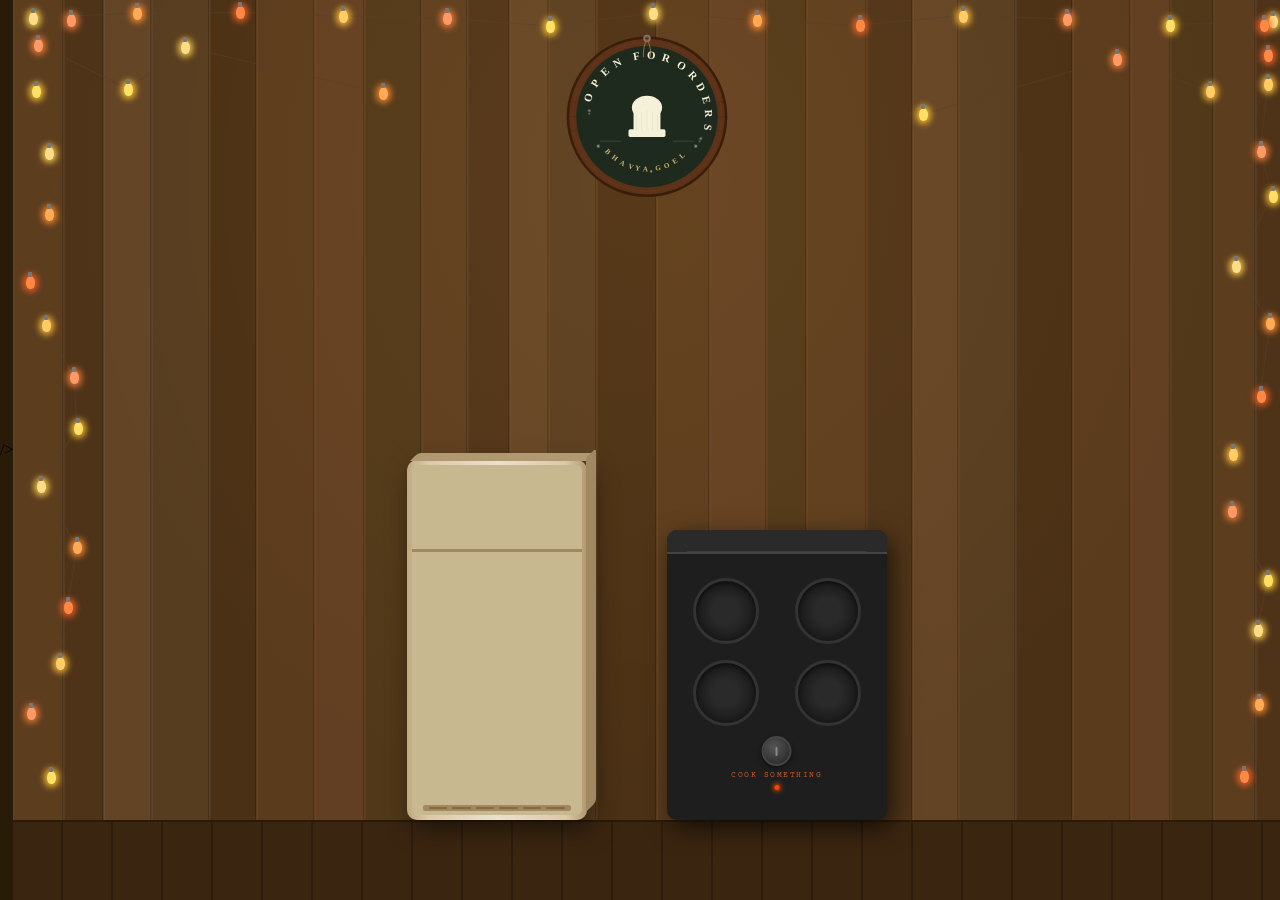
<file: index.html>
<!DOCTYPE html>
<html lang="en">
<head>
  <meta charset="UTF-8" />
  <meta name="viewport" content="width=device-width, initial-scale=1.0" />

  <title>Bhavya — The Kitchen</title>

  <!-- Google Fonts -->
  <link
    href="https://fonts.googleapis.com/css2?family=Playfair+Display:wght@400;700&family=Courier+Prime:wght@400;700&display=swap"
    rel="stylesheet"
    <link href="https://fonts.googleapis.com/css2?family=Playfair+Display:wght@400;700&family=Cormorant+Garamond:wght@400;500;600;700&display=swap" rel="stylesheet">
  />

  <!-- External CSS -->
  <link rel="stylesheet" href="styles.css" />
</head>

<body>

<div class="kitchen" id="kitchen">

  <!-- Background -->
  <div class="wood-bg" id="woodBg"></div>
  <div class="warm-overlay"></div>

  <!-- Fairy Lights -->
  <svg
    class="fairy-string"
    id="fairySvg"
    xmlns="http://www.w3.org/2000/svg"
  ></svg>

  <div id="bulbContainer"></div>

  <!-- Floor -->
  <div class="floor"></div>

  <!-- SIGN -->
  <!-- PASTE YOUR ENTIRE SVG SIGN HERE -->
  <!-- Keep the exact SVG from your original file -->
<svg
    position="absolute"
    style="position: absolute; top: 20px; left: 50%; transform: translateX(-50%); width: 286px; z-index: 10;"
    viewBox="0 0 680 460"
    role="img"
    xmlns="http://www.w3.org/2000/svg"
  >
    <title>Open for Orders — Bhavya Goel</title>
    <desc>Circular wooden chalkboard sign reading Open for Orders with Bhavya Goel along the bottom arc</desc>

    <defs>
      <clipPath id="oring"><circle cx="340" cy="230" r="188"/></clipPath>
    </defs>

    <!-- outer wood ring -->
    <circle cx="340" cy="230" r="188" fill="#5c3218"/>
    <g clip-path="url(#oring)" opacity="0.22">
      <line x1="152" y1="195" x2="528" y2="195" stroke="#3a1e0a" stroke-width="2.5"/>
      <line x1="152" y1="212" x2="528" y2="212" stroke="#7a4422" stroke-width="1"/>
      <line x1="152" y1="230" x2="528" y2="230" stroke="#3a1e0a" stroke-width="3"/>
      <line x1="152" y1="246" x2="528" y2="246" stroke="#7a4422" stroke-width="1"/>
      <line x1="152" y1="263" x2="528" y2="263" stroke="#3a1e0a" stroke-width="1.5"/>
    </g>
    <circle cx="340" cy="230" r="188" fill="none" stroke="#3a1e0a" stroke-width="6"/>
    <circle cx="340" cy="230" r="177" fill="none" stroke="#7a4422" stroke-width="1.5" opacity="0.4"/>

    <!-- chalkboard inner circle -->
    <circle cx="340" cy="230" r="168" fill="#1e2a1e"/>
    <circle cx="340" cy="230" r="160" fill="none" stroke="#2a3a2a" stroke-width="0.5" opacity="0.4"/>

    <!-- nail -->
    <circle cx="340" cy="44" r="9" fill="#8a7060"/>
    <circle cx="340" cy="44" r="5" fill="#6a5040"/>
    <line x1="336" y1="44" x2="344" y2="44" stroke="#4a3020" stroke-width="1.5"/>
    <line x1="340" y1="40" x2="340" y2="48" stroke="#4a3020" stroke-width="1.5"/>

    <!-- rope -->
    <path d="M336,53 Q330,72 332,88" fill="none" stroke="#8a6840" stroke-width="2.5" stroke-linecap="round"/>
    <path d="M344,53 Q350,72 348,88" fill="none" stroke="#8a6840" stroke-width="2.5" stroke-linecap="round"/>

    <!-- TOP ARC: "OPEN FOR ORDERS" — intentionally asymmetric -->
    <g font-family="Georgia, 'Times New Roman', serif" font-size="26" font-weight="bold" fill="#f5f0d8">
      <text transform="translate(340,230) rotate(-72) translate(0,-138)" text-anchor="middle">O</text>
      <text transform="translate(340,230) rotate(-57) translate(0,-138)" text-anchor="middle">P</text>
      <text transform="translate(340,230) rotate(-43) translate(0,-138)" text-anchor="middle">E</text>
      <text transform="translate(340,230) rotate(-29) translate(0,-138)" text-anchor="middle">N</text>
      <text transform="translate(340,230) rotate(-10) translate(0,-138)" text-anchor="middle">F</text>
      <text transform="translate(340,230) rotate(4) translate(0,-138)" text-anchor="middle">O</text>
      <text transform="translate(340,230) rotate(18) translate(0,-138)" text-anchor="middle">R</text>
      <text transform="translate(340,230) rotate(34) translate(0,-138)" text-anchor="middle">O</text>
      <text transform="translate(340,230) rotate(48) translate(0,-138)" text-anchor="middle">R</text>
      <text transform="translate(340,230) rotate(61) translate(0,-138)" text-anchor="middle">D</text>
      <text transform="translate(340,230) rotate(74) translate(0,-138)" text-anchor="middle">E</text>
      <text transform="translate(340,230) rotate(87) translate(0,-138)" text-anchor="middle">R</text>
      <text transform="translate(340,230) rotate(100) translate(0,-138)" text-anchor="middle">S</text>
    </g>

    <!-- decorative dots flanking top text -->
    <g fill="#f5f0d8" opacity="0.5">
      <circle transform="translate(340,230) rotate(-84) translate(0,-138)" cx="0" cy="0" r="3"/>
      <circle transform="translate(340,230) rotate(-87) translate(0,-138)" cx="0" cy="0" r="2"/>
      <circle transform="translate(340,230) rotate(112) translate(0,-138)" cx="0" cy="0" r="3"/>
      <circle transform="translate(340,230) rotate(115) translate(0,-138)" cx="0" cy="0" r="2"/>
    </g>

    <!-- chef hat -->
    <rect x="296" y="260" width="88" height="18" rx="4" fill="#f5f0d8"/>
    <rect x="308" y="211" width="64" height="54" rx="3" fill="#f5f0d8"/>
    <ellipse cx="340" cy="208" rx="36" ry="28" fill="#f5f0d8"/>
    <line x1="315" y1="225" x2="315" y2="263" stroke="#d8d0b8" stroke-width="1.5" opacity="0.5"/>
    <line x1="327" y1="220" x2="327" y2="263" stroke="#d8d0b8" stroke-width="1.5" opacity="0.5"/>
    <line x1="340" y1="215" x2="340" y2="263" stroke="#d8d0b8" stroke-width="1.5" opacity="0.4"/>
    <line x1="353" y1="220" x2="353" y2="263" stroke="#d8d0b8" stroke-width="1.5" opacity="0.5"/>
    <line x1="365" y1="225" x2="365" y2="263" stroke="#d8d0b8" stroke-width="1.5" opacity="0.5"/>

    <!-- sparkle decorations -->
    <g fill="none" stroke="#f5f0d8" stroke-width="1.5" opacity="0.6">
      <line x1="224" y1="296" x2="224" y2="304"/>
      <line x1="220" y1="300" x2="228" y2="300"/>
      <line x1="221" y1="297" x2="227" y2="303"/>
      <line x1="227" y1="297" x2="221" y2="303"/>
      <line x1="456" y1="296" x2="456" y2="304"/>
      <line x1="452" y1="300" x2="460" y2="300"/>
      <line x1="453" y1="297" x2="459" y2="303"/>
      <line x1="459" y1="297" x2="453" y2="303"/>
    </g>

    <!-- chalk divider lines -->
    <line x1="228" y1="288" x2="278" y2="288" stroke="#f5f0d8" stroke-width="1" opacity="0.35"/>
    <line x1="402" y1="288" x2="452" y2="288" stroke="#f5f0d8" stroke-width="1" opacity="0.35"/>

    <!-- BOTTOM ARC: "BHAVYA · GOEL" — symmetric U shape -->
    <!-- center(340,230) r=130, spread from 138° to 48° through bottom (90°) -->
    <g font-family="Georgia,'Times New Roman',serif" font-size="17" font-weight="bold" fill="#c8b878">
      <text transform="translate(243,317) rotate(48)"  text-anchor="middle">B</text>
      <text transform="translate(260,332) rotate(38)"  text-anchor="middle">H</text>
      <text transform="translate(279,345) rotate(28)"  text-anchor="middle">A</text>
      <text transform="translate(300,354) rotate(18)"  text-anchor="middle">V</text>
      <text transform="translate(317,358) rotate(10)"  text-anchor="middle">Y</text>
      <text transform="translate(336,360) rotate(2)"   text-anchor="middle">A</text>
      <circle cx="350" cy="360" r="2.5" fill="#c8b878" opacity="0.8"/>
      <text transform="translate(367,357) rotate(-12)" text-anchor="middle">G</text>
      <text transform="translate(389,351) rotate(-22)" text-anchor="middle">O</text>
      <text transform="translate(409,340) rotate(-32)" text-anchor="middle">E</text>
      <text transform="translate(427,327) rotate(-42)" text-anchor="middle">L</text>
    </g>
  </svg>
  <div class="appliances">

    <!-- ─────────────────────────────
         FRIDGE
    ───────────────────────────── -->
    <div class="fridge-wrap">

      <div class="fridge-body"></div>
      <div class="f-top-face"></div>
      <div class="f-side-face"></div>

      <!-- Freezer Interior -->
      <div class="f-freezer-interior">

        <div
          class="sticky"
          style="background:#fff9c4;transform:rotate(-2deg);"
        >
          National Math Scholarship 🏅
        </div>

        <div
          class="sticky"
          style="background:#c8e6c9;transform:rotate(2deg);"
        >
          Waterloo CS + Math
        </div>

        <div
          class="sticky"
          style="background:#ffe0b2;transform:rotate(-1deg);"
        >
          PyPI package at 19
        </div>

      </div>

      <!-- Freezer Door -->
      <div class="f-freezer-door-wrap">

        <div class="f-freezer-door" id="freezerDoor">

          <div class="f-freezer-door-face">
            <div class="f-freezer-gasket"></div>
            <div class="f-freezer-handle"></div>
          </div>

          <div class="f-freezer-door-back"></div>

        </div>

      </div>

      <div class="f-divider"></div>

      <!-- Main Interior -->
      <div class="f-interior">

        <div class="f-shelf" data-section="experience">
          Experience
        </div>

        <div class="f-shelf" data-section="projects">
          Projects
        </div>

        <div class="f-shelf" data-section="skills">
          Skills
        </div>

        <div class="f-shelf" data-section="about">
          About
        </div>

      </div>

      <!-- Main Door -->
      <div class="f-door-wrap">

        <div class="f-door" id="fridgeDoor">

          <div class="f-door-face">

            <div class="f-gasket"></div>

            <div class="f-handle"></div>

            <div class="f-nameplate">
              Bhavya
            </div>

          </div>

          <div class="f-door-back"></div>

        </div>

      </div>

      <!-- Bottom Vent -->
      <div class="f-vent">

        <div class="f-vent-slot"></div>
        <div class="f-vent-slot"></div>
        <div class="f-vent-slot"></div>
        <div class="f-vent-slot"></div>
        <div class="f-vent-slot"></div>
        <div class="f-vent-slot"></div>

      </div>

    </div>

    <!-- ─────────────────────────────
         STOVE
    ───────────────────────────── -->
    <div class="stove-wrap">

      <div class="stove-body">

        <div class="stove-hood"></div>

        <!-- Burners -->
        <div class="burners">

          <div class="burner" id="b1"></div>
          <div class="burner" id="b2"></div>
          <div class="burner" id="b3"></div>
          <div class="burner" id="b4"></div>

        </div>

        <!-- Knob -->
        <div class="knob-area" id="cookKnob">

          <div class="knob">
            <div class="knob-line"></div>
          </div>

          <div class="cook-label">
            Cook Something
          </div>

          <div class="pilot"></div>

        </div>

      </div>

    </div>

  </div>

  <!-- ─────────────────────────────
       MODAL
  ───────────────────────────── -->
  <div class="modal-overlay" id="modalOverlay">

    <div class="modal" id="modal">

      <div class="modal-header">

        <div class="modal-title" id="modalTitle">
          Title
        </div>

        <button class="modal-close" id="modalClose">
          &times;
        </button>

      </div>

      <div class="modal-content" id="modalContent">
        <!-- Injected dynamically -->
      </div>

    </div>

  </div>

</div>

<!-- External JavaScript -->
<script src="script.js"></script>

</body>
</html>
</file>
<file: styles.css>
/* Removed - all styles now inline in index.html */
* { box-sizing: border-box; margin: 0; padding: 0; }

    body {
      background: #2a1a08;
      display: flex;
      justify-content: center;
      align-items: center;
      min-height: 100vh;
font-family: 'Cormorant Garamond', serif;    }

    /* ─── KITCHEN SCENE ─── */
    .kitchen {
      position: relative;
      width: 100vw;
      height: 100vh;
      overflow: hidden;
    }

    /* ─── WOOD PLANK WALL ─── */
    .wood-bg { position: absolute; inset: 0; background: #5c3d1e; }
    .plank {
      position: absolute; top: 0; bottom: 0;
      border-right: 1px solid rgba(0,0,0,0.18);
      border-left: 1px solid rgba(255,255,255,0.04);
    }

    /* ─── FAIRY LIGHTS ─── */
    .fairy-string {
      position: absolute; top: 0; left: 0; right: 0; bottom: 0;
      pointer-events: none;
    }
    .bulb {
      position: absolute;
      width: 9px; height: 13px;
      border-radius: 50% 50% 45% 45%;
      box-shadow: 0 0 6px 3px var(--glow);
      animation: flicker var(--dur) ease-in-out infinite alternate;
      animation-delay: var(--delay);
      pointer-events: none;
    }
    .bulb::before {
      content: '';
      position: absolute; top: -4px; left: 2px;
      width: 4px; height: 5px;
      background: #777; border-radius: 1px;
    }
    @keyframes flicker {
      0%   { opacity: 1; }
      80%  { opacity: 1; }
      83%  { opacity: 0.3; }
      86%  { opacity: 1; }
      92%  { opacity: 0.6; }
      100% { opacity: 0.9; }
    }

    /* ─── WARM LIGHT OVERLAY ─── */
    .warm-overlay {
      position: absolute; inset: 0;
      background: radial-gradient(ellipse at 50% 20%, rgba(255,180,80,0.07) 0%, transparent 65%);
      pointer-events: none;
    }

    /* ─── FLOOR ─── */
    .floor {
      position: absolute; bottom: 0; left: 0; right: 0; height: 80px;
      background: repeating-linear-gradient(
        90deg,
        #3a2510 0px, #3a2510 48px,
        #2e1d0c 48px, #2e1d0c 50px
      );
      border-top: 2px solid #2a1a08;
    }

    /* ─── APPLIANCES CONTAINER ─── */
    .appliances {
      position: absolute;
      bottom: 80px;
      left: 50%; transform: translateX(-50%);
      display: flex;
      gap: 80px;
      align-items: flex-end;
    }

    /* ══════════════════════════════
       FRIDGE
    ══════════════════════════════ */
    .fridge-wrap { position: relative; width: 180px; height: 360px; }

    .fridge-body {
      position: absolute; inset: 0;
      background: linear-gradient(to right, #c0a880 0%, #ddc8a8 12%, #ece0cc 50%, #ddc8a8 88%, #b09870 100%);
      border-radius: 10px;
      box-shadow: 5px 8px 24px rgba(0,0,0,0.5);
    }
    .f-top-face {
      position: absolute; top: -7px; left: 3px; right: -8px; height: 8px;
      background: #b09870; border-radius: 3px 3px 0 0;
      transform: skewX(-45deg) scaleX(0.97); transform-origin: bottom left;
    }
    .f-side-face {
      position: absolute; top: -2px; right: -9px; width: 10px; bottom: 8px;
      background: #a08860; border-radius: 0 3px 3px 0;
      transform: skewY(-45deg); transform-origin: top left;
    }

    /* Freezer interior (behind freezer door) */
    .f-freezer-interior {
      position: absolute; top: 5px; left: 5px; right: 5px; height: 85px;
      background: #c8e8e8;
      border-radius: 6px 6px 0 0;
      display: flex; align-items: center; justify-content: center;
      gap: 6px; padding: 8px 6px; overflow: hidden;
      z-index: 1;
    }
    .sticky {
      width: 50px; height: 50px; border-radius: 2px; padding: 4px;
      font-size: 7px; line-height: 1.3; color: #333;
      display: flex; align-items: center; justify-content: center;
      text-align: center;
      box-shadow: 1px 1px 4px rgba(0,0,0,0.2);
      flex-shrink: 0;
      font-family: 'Courier Prime', monospace;
    }

    /* Freezer door */
    .f-freezer-door-wrap {
      position: absolute; top: 5px; left: 5px; right: 5px; height: 85px;
      perspective: 700px; perspective-origin: right center;
      z-index: 2;
    }
    .f-freezer-door {
      position: absolute; inset: 0;
      transform-origin: right center; transform: rotateY(0deg);
      transition: transform 0.55s ease-in-out;
      cursor: pointer; transform-style: preserve-3d;
    }
    .f-freezer-door.open { transform: rotateY(-115deg); }
    .f-freezer-door-face {
      position: absolute; inset: 0;
      background: linear-gradient(to right, #b8a888, #d0c0a0, #ddd0b8, #d0c0a0, #a89878);
      border-radius: 6px 6px 0 0; backface-visibility: visible;
    }
    .f-freezer-gasket {
      position: absolute; top: 5px; left: 5px; right: 5px; bottom: 5px;
      border: 1.5px solid rgba(100,80,40,0.2); border-radius: 3px; pointer-events: none;
    }
    .f-freezer-handle {
      position: absolute; top: 50%; transform: translateY(-50%); left: 10px;
      width: 8px; height: 30px; border-radius: 4px;
      background: linear-gradient(to right, rgba(180,160,120,0.6), rgba(255,245,220,0.9), rgba(180,160,120,0.6));
    }
    .f-freezer-handle::after {
      content: ''; position: absolute; top: 3px; left: 2px; width: 2px; height: 24px;
      background: rgba(255,255,255,0.5); border-radius: 1px;
    }
    .f-freezer-door-back {
      position: absolute; inset: 0; background: #c8b890;
      border-radius: 6px 6px 0 0; transform: rotateY(180deg); backface-visibility: visible;
    }

    /* Divider between freezer and main door */
    .f-divider {
      position: absolute; top: 89px; left: 5px; right: 5px; height: 3px;
      background: #a08860; z-index: 3;
    }

    /* Main interior (behind main door) */
    .f-interior {
      position: absolute; top: 92px; left: 5px; right: 5px; bottom: 5px;
      background: linear-gradient(to bottom, #f0f8f0 0%, #d8ede8 50%, #c8e4e0 100%);
      border-radius: 0 0 7px 7px;
      display: flex; flex-direction: column;
      padding: 8px 6px 6px;
      z-index: 1;
    }
    .f-shelf {
      flex: 1; display: flex; align-items: center; justify-content: center;
      border-bottom: 1px solid rgba(255,255,255,0.5);
      font-size: 13px; font-weight: 700; letter-spacing: 0.5px;
      cursor: pointer;
      transition: background 0.15s;
      position: relative;
      z-index: 10;
        font-family: 'Playfair Display', serif;
  font-style: italic;
  font-size: 16px;
  letter-spacing: 0.5px;
  color: #3a6050;
;

    }
    .f-shelf:hover { background: rgba(255,255,255,0.25); }
    .f-shelf:last-child { border-bottom: none; }

    /* Main door */
    .f-door-wrap {
      position: absolute; top: 92px; left: 5px; right: 5px; bottom: 5px;
      perspective: 900px; perspective-origin: right center;
      z-index: 2;
    }
    .f-door {
      position: absolute; inset: 0;
      transform-origin: right center; transform: rotateY(0deg);
      transition: transform 0.65s ease-in-out;
      cursor: pointer; transform-style: preserve-3d;
    }
    .f-door.open { transform: rotateY(-125deg); }
    .f-door-wrap {
      pointer-events: auto;
    }
    .f-door-face {
      position: absolute; inset: 0;
      background: linear-gradient(to right, #c0a880 0%, #ddc8a8 12%, #ece0cc 50%, #ddc8a8 88%, #b8a888 100%);
      border-radius: 0 0 7px 7px; backface-visibility: visible;
    }
    .f-gasket {
      position: absolute; top: 8px; left: 8px; right: 8px; bottom: 8px;
      border: 1.5px solid rgba(100,80,40,0.2); border-radius: 3px; pointer-events: none;
    }
    .f-handle {
      position: absolute; top: 50%; transform: translateY(-50%); left: 12px;
      width: 8px; height: 65px; border-radius: 5px;
      background: linear-gradient(to right, rgba(180,160,120,0.6), rgba(255,245,220,0.9), rgba(180,160,120,0.6));
    }
    .f-handle::after {
      content: ''; position: absolute; top: 4px; left: 2px; width: 2px; height: 57px;
      background: rgba(255,255,255,0.5); border-radius: 1px;
    }
    .f-nameplate {
      position: absolute; bottom: 20px; left: 50%; transform: translateX(-50%);
      background: rgba(120,90,40,0.5); padding: 3px 12px; border-radius: 3px;
      color: #f0e0c0; font-family: 'Playfair Display', serif;
      font-size: 11px; letter-spacing: 1px; white-space: nowrap;
    }
    .f-door-back {
      position: absolute; inset: 0; background: #c8b890;
      border-radius: 0 0 7px 7px; transform: rotateY(180deg); backface-visibility: visible;
    }

    .f-vent {
      position: absolute; bottom: 9px; left: 16px; right: 16px; height: 6px;
      background: #a08860; border-radius: 2px; z-index: 3;
      display: flex; gap: 5px; align-items: center; padding: 0 6px; overflow: hidden;
    }
    .f-vent-slot { flex: 1; height: 2px; background: #886840; border-radius: 1px; }

    /* ══════════════════════════════
       STOVE / COOKTOP
    ══════════════════════════════ */
    .stove-wrap { position: relative; width: 220px; height: 290px; }
    .stove-body {
      position: absolute; inset: 0;
      background: #1e1e1e; border-radius: 10px;
      box-shadow: 5px 8px 24px rgba(0,0,0,0.6);
    }
    .stove-hood {
      position: absolute; top: 0; left: 0; right: 0; height: 24px;
      background: #2a2a2a; border-radius: 10px 10px 0 0;
      border-bottom: 2px solid #444;
    }
    .stove-hood::after {
      content: '';
      position: absolute; bottom: 0; left: 20px; right: 20px; height: 1px;
      background: rgba(255,255,255,0.08);
    }
    .burners {
      position: absolute; top: 32px; left: 0; right: 0;
      display: grid; grid-template-columns: 1fr 1fr;
      gap: 16px; padding: 16px;
    }
    .burner {
      width: 66px; height: 66px; border-radius: 50%;
      background: radial-gradient(circle, #2a2a2a 30%, #1a1a1a 70%, #111 100%);
      border: 3px solid #333;
      box-shadow: inset 0 2px 4px rgba(0,0,0,0.5);
      justify-self: center;
      transition: box-shadow 0.3s, background 0.3s;
    }
    .burner.active {
      box-shadow: inset 0 2px 4px rgba(0,0,0,0.5),
                  0 0 12px 4px rgba(255,100,20,0.7),
                  0 0 28px 10px rgba(255,60,0,0.3);
      background: radial-gradient(circle, #ff6b20 0%, #cc3300 40%, #1a1a1a 70%);
    }
    .knob-area {
      position: absolute; bottom: 30px; left: 50%; transform: translateX(-50%);
      display: flex; flex-direction: column; align-items: center; gap: 5px;
      cursor: pointer;
    }
    .knob {
      width: 30px; height: 30px; border-radius: 50%;
      background: radial-gradient(circle at 40% 35%, #555, #222);
      border: 2px solid #444;
      box-shadow: 0 2px 5px rgba(0,0,0,0.5);
      display: flex; align-items: center; justify-content: center;
      transition: transform 0.2s;
    }
    .knob:hover { transform: rotate(30deg); }
    .knob-line { width: 2px; height: 9px; background: #888; border-radius: 1px; }
    .cook-label {
      font-size: 8px; letter-spacing: 1.5px;
      color: #C4572A; text-transform: uppercase;
      font-family: 'Courier Prime', monospace;
    }
    .pilot {
      width: 5px; height: 5px; border-radius: 50%;
      background: #ff4400;
      box-shadow: 0 0 4px 2px rgba(255,80,0,0.6);
    }

    /* ══════════════════════════════
       MODALS
    ══════════════════════════════ */
    .modal-overlay {
      display: none;
      position: fixed; inset: 0;
      background: rgba(0,0,0,0.6); backdrop-filter: blur(4px);
      z-index: 1000;
      opacity: 0; transition: opacity 0.3s ease;
    }
    .modal-overlay.active {
      display: flex;
      align-items: center; justify-content: center;
      opacity: 1;
    }

    .modal {
      background: linear-gradient(135deg, #ece0cc 0%, #ddc8a8 50%, #c0a880 100%);
      border-radius: 12px;
      box-shadow: 0 20px 60px rgba(0,0,0,0.6);
      padding: 0;
      max-width: 500px;
      width: 90%;
      max-height: 80vh;
      overflow-y: auto;
      transform: scale(0.8);
      transition: transform 0.3s ease;
      border: 3px solid #a08860;
      color: #2a1a08;
      font-family: 'Courier Prime', monospace;
    }
    .modal-overlay.active .modal {
      transform: scale(1);
    }

    .modal-header {
      background: linear-gradient(to right, #a08860, #b89870, #a08860);
      padding: 20px;
      border-bottom: 2px solid #886840;
      display: flex;
      justify-content: space-between;
      align-items: center;
    }
    .modal-title {
      font-size: 20px; font-weight: bold;
      font-family: 'Playfair Display', serif;
      letter-spacing: 1px;
    }
    .modal-close {
      background: none; border: none;
      font-size: 24px; cursor: pointer;
      color: #2a1a08; transition: transform 0.2s;
    }
    .modal-close:hover { transform: rotate(90deg); }

    .modal-content {
      padding: 24px;
      line-height: 1.6;
      font-size: 14px;
    }
    .modal-section {
      margin-bottom: 20px;
    }
    .modal-section:last-child {
      margin-bottom: 0;
    }
    .modal-section h3 {
      font-family: 'Playfair Display', serif;
      font-size: 16px;
      margin-bottom: 8px;
      color: #5c3d1e;
      text-decoration: underline;
    }
    .modal-section ul {
      margin-left: 20px;
    }
    .modal-section li {
      margin-bottom: 8px;
    }

    .modal-divider {
      height: 1px;
      background: rgba(100,80,40,0.3);
      margin: 16px 0;
    }


    .carousel {
  position: relative;
  width: 100%;
  height: 100%;
  display: flex;
  align-items: center;
  justify-content: center;
}

.carousel-track {
  width: 85%;
  min-height: 200px;
  display: flex;
  align-items: center;
  justify-content: center;
}

.carousel-item {
  display: none;
  width: 100%;
  background: #1e2a1e;
  color: #f5f0d8;
  padding: 25px;
  border-radius: 12px;
  font-family: "Playfair Display", serif;
  font-size: 18px;
  text-align: center;
}

.carousel-item.active {
  display: block;
}

.carousel-btn {
  position: absolute;
  top: 50%;
  transform: translateY(-50%);
  font-size: 40px;
  background: none;
  border: none;
  color: #f5f0d8;
  cursor: pointer;
  z-index: 10;
}

.carousel-btn:hover {
  color: #c8b878;
}

.carousel-btn.left {
  left: 10px;
}

.carousel-btn.right {
  right: 10px;
}
</file>
